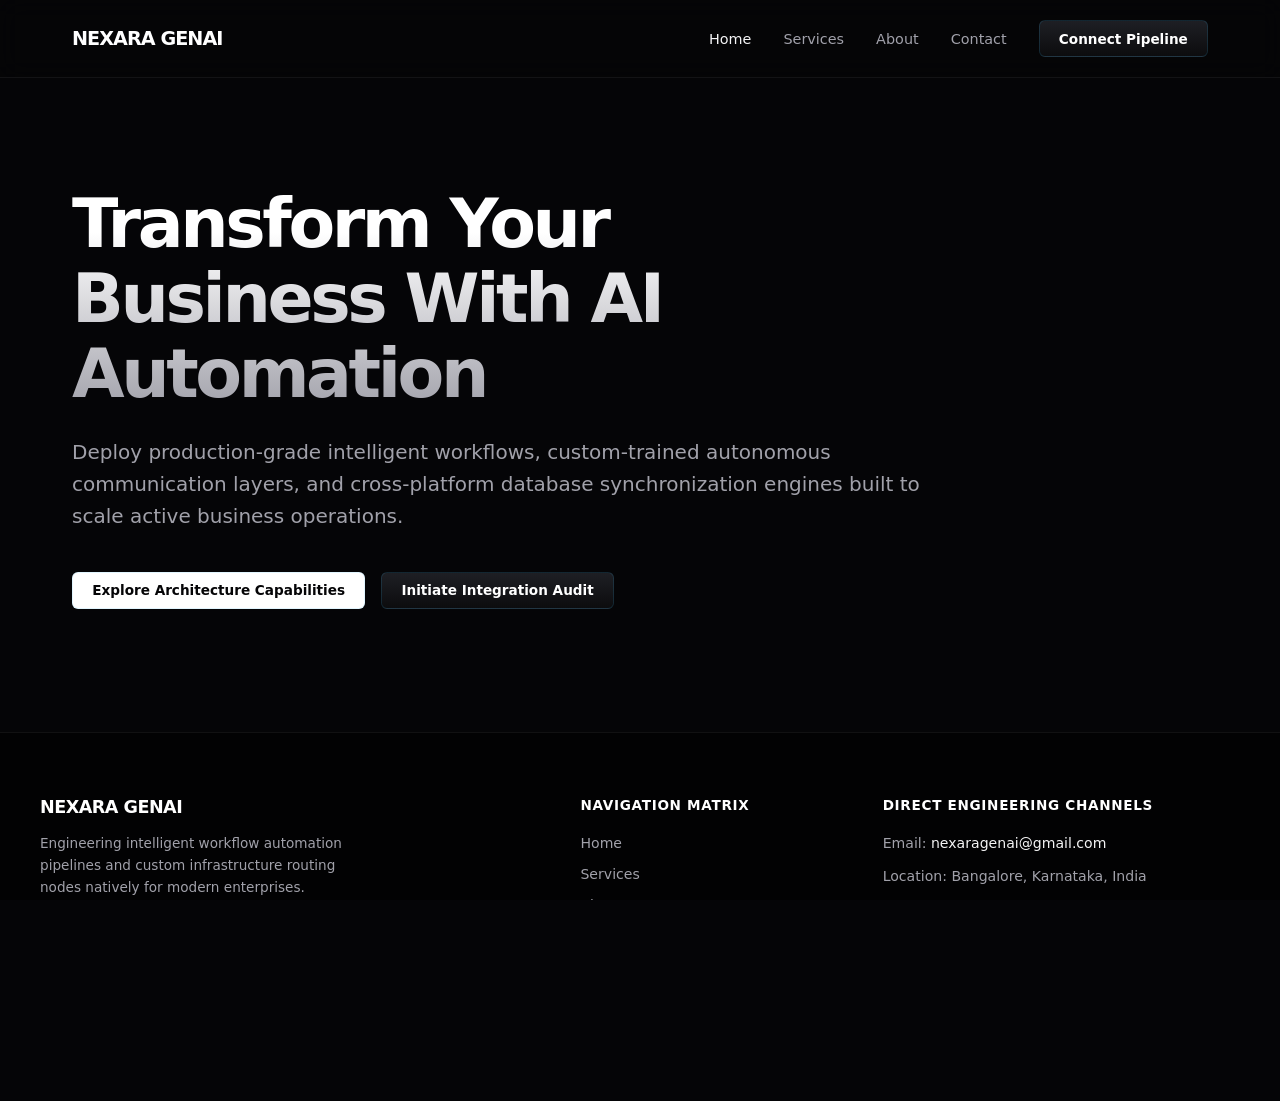
<file: index.html>
<!DOCTYPE html>
<html lang="en">
<head>
    <meta charset="UTF-8">
    <meta name="viewport" content="width=device-width, initial-scale=1.0">
    <title>Nexara GenAI — Enterprise AI Automation Systems</title>
    <link rel="stylesheet" href="assets/css/style.css">
    <style>
        .hero-layout { height: 60vh; display: flex; flex-direction: column; justify-content: center; align-items: flex-start; max-width: 850px; }
        .hero-layout h1 { font-size: 4.25rem; font-weight: 800; letter-spacing: -0.05em; line-height: 1.1; margin-bottom: 1.5rem; background: linear-gradient(180deg, #fff 20%, #a1a1aa 100%); -webkit-background-clip: text; -webkit-text-fill-color: transparent; }
        .hero-layout p { color: var(--text-secondary); font-size: 1.25rem; line-height: 1.6; margin-bottom: 2.5rem; }
        @media(max-width:768px) { .hero-layout h1 { font-size: 2.75rem; } .hero-layout p { font-size: 1.1rem; } }
    </style>
</head>
<body>
    <header>
        <nav class="nav-container">
            <a href="index.html" class="nav-logo">NEXARA GENAI</a>
            <div class="nav-right-block">
                <ul class="nav-links">
                    <li><a href="index.html">Home</a></li>
                    <li><a href="services.html">Services</a></li>
                    <li><a href="about.html">About</a></li>
                    <li><a href="contact.html">Contact</a></li>
                </ul>
                <a href="contact.html" class="cta-btn">Connect Pipeline</a>
                <button class="burger" aria-label="Toggle Navigation Options">
                    <div class="line1"></div><div class="line2"></div><div class="line3"></div>
                </button>
            </div>
        </nav>
    </header>
    <main class="grid-container">
        <section class="hero-layout">
            <h1>Transform Your Business With AI Automation</h1>
            <p>Deploy production-grade intelligent workflows, custom-trained autonomous communication layers, and cross-platform database synchronization engines built to scale active business operations.</p>
            <div style="display:flex; gap:1rem; flex-wrap: wrap;">
                <a href="services.html" class="cta-btn" style="background:#fff; color:#050507;">Explore Architecture Capabilities</a>
                <a href="contact.html" class="cta-btn">Initiate Integration Audit</a>
            </div>
        </section>
    </main>
    <footer>
        <div class="footer-grid">
            <div class="footer-brand">
                <h4>NEXARA GENAI</h4>
                <p>Engineering intelligent workflow automation pipelines and custom infrastructure routing nodes natively for modern enterprises.</p>
            </div>
            <div class="footer-links">
                <h5>Navigation Matrix</h5>
                <ul>
                    <li><a href="index.html">Home</a></li>
                    <li><a href="services.html">Services</a></li>
                    <li><a href="about.html">About</a></li>
                    <li><a href="contact.html">Contact</a></li>
                </ul>
            </div>
            <div class="footer-contacts">
                <h5>Direct Engineering Channels</h5>
                <p>Email: <a href="mailto:nexaragenai@gmail.com">nexaragenai@gmail.com</a></p>
                <p>Location: Bangalore, Karnataka, India</p>
            </div>
        </div>
        <div class="footer-bottom">
            <p>&copy; 2026 Nexara GenAI. All Core Systems Operational.</p>
        </div>
    </footer>
    <script src="assets/js/main.js"></script>
</body>
</html>
</file>
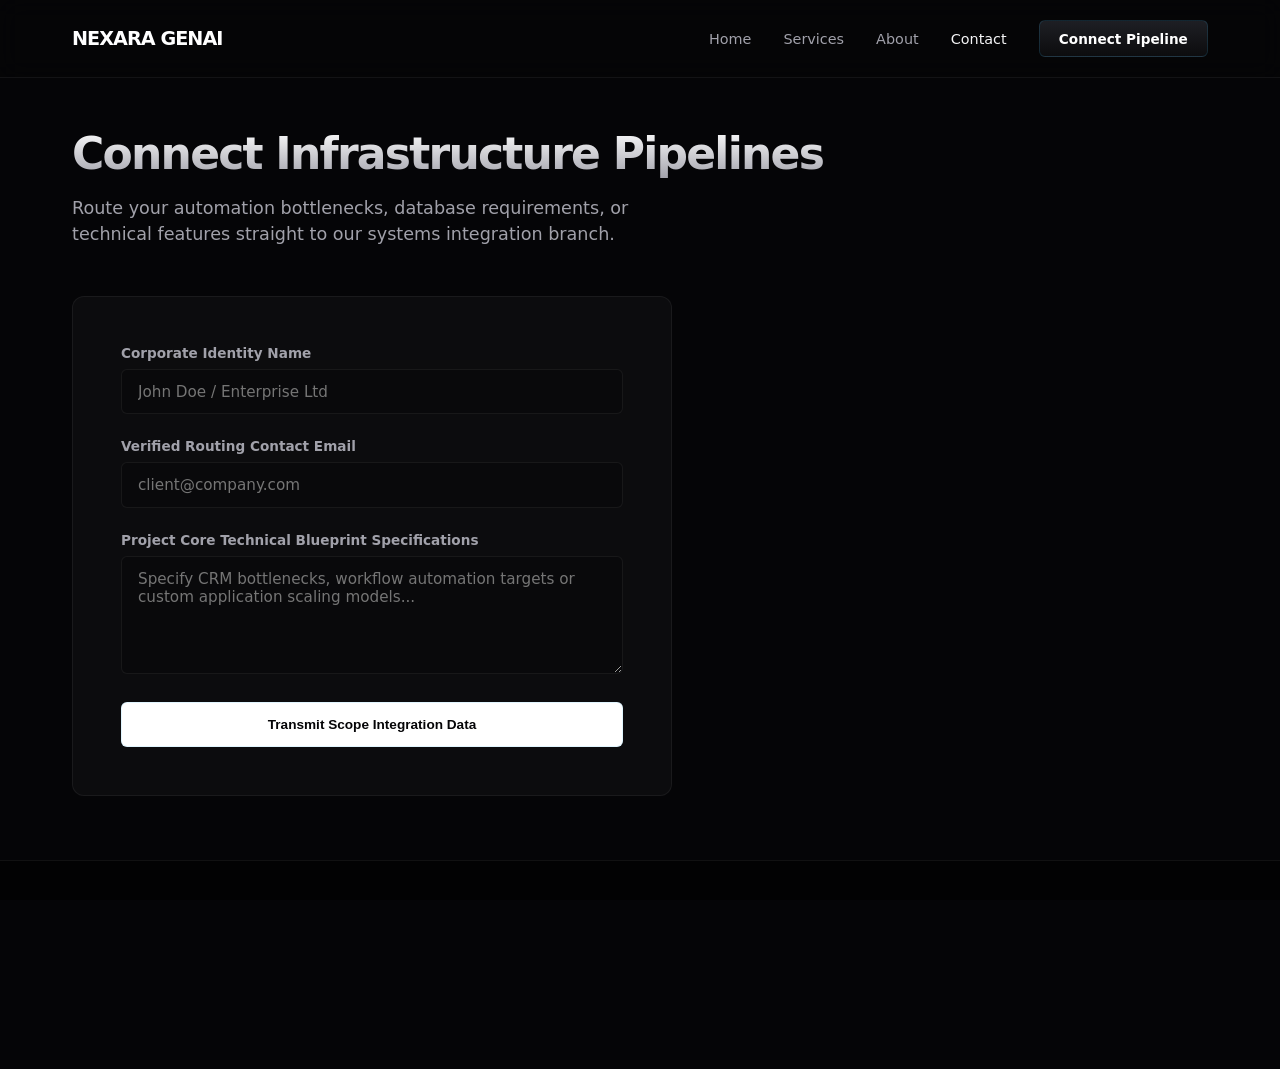
<file: contact.html>
<!DOCTYPE html>
<html lang="en">
<head>
    <meta charset="UTF-8">
    <meta name="viewport" content="width=device-width, initial-scale=1.0">
    <title>Initiate System Integration — Nexara GenAI</title>
    <link rel="stylesheet" href="assets/css/style.css">
</head>
<body>
    <header>
        <nav class="nav-container">
            <a href="index.html" class="nav-logo">NEXARA GENAI</a>
            <div class="nav-right-block">
                <ul class="nav-links">
                    <li><a href="index.html">Home</a></li>
                    <li><a href="services.html">Services</a></li>
                    <li><a href="about.html">About</a></li>
                    <li><a href="contact.html">Contact</a></li>
                </ul>
                <a href="contact.html" class="cta-btn">Connect Pipeline</a>
            </div>
        </nav>
    </header>
    <main class="grid-container">
        <h2 class="section-title">Connect Infrastructure Pipelines</h2>
        <p class="section-subtitle">Route your automation bottlenecks, database requirements, or technical features straight to our systems integration branch.</p>
        <form class="corporate-form" action="#" method="POST">
            <div class="form-group">
                <label for="corporate-name">Corporate Identity Name</label>
                <input type="text" id="corporate-name" name="name" placeholder="John Doe / Enterprise Ltd" required>
            </div>
            <div class="form-group">
                <label for="corporate-email">Verified Routing Contact Email</label>
                <input type="email" id="corporate-email" name="email" placeholder="client@company.com" required>
            </div>
            <div class="form-group">
                <label for="corporate-blueprint">Project Core Technical Blueprint Specifications</label>
                <textarea id="corporate-blueprint" name="scope" rows="5" placeholder="Specify CRM bottlenecks, workflow automation targets or custom application scaling models..." required></textarea>
            </div>
            <button type="submit" class="cta-btn" style="width: 100%; background: #fff; color: #050507; padding: 0.9rem;">Transmit Scope Integration Data</button>
        </form>
    </main>
    <footer>
        <div class="footer-bottom">
            <p>&copy; 2026 Nexara GenAI. All Core Systems Operational.</p>
        </div>
    </footer>
    <script src="assets/js/main.js"></script>
</body>
</html>
</file>
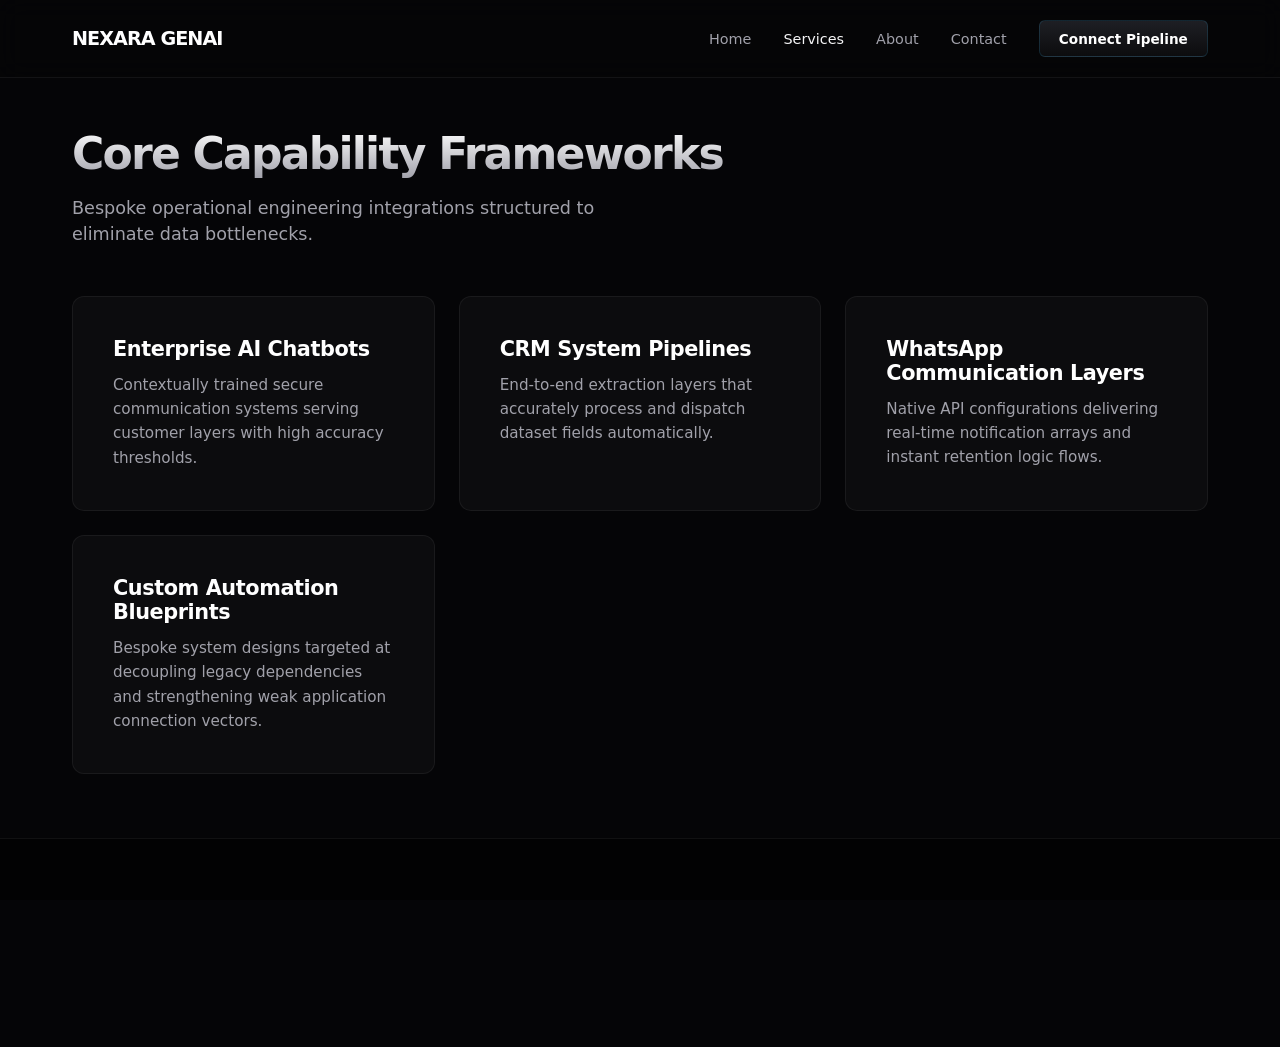
<file: services.html>
<!DOCTYPE html>
<html lang="en">
<head>
    <meta charset="UTF-8">
    <meta name="viewport" content="width=device-width, initial-scale=1.0">
    <title>Services Framework — Nexara GenAI</title>
    <link rel="stylesheet" href="assets/css/style.css">
    <style>
        .service-title { font-size: 1.3rem; font-weight: 700; margin-bottom: 0.75rem; color: #fff; letter-spacing: -0.02em; }
        .service-desc { color: var(--text-secondary); font-size: 0.95rem; line-height: 1.6; }
    </style>
</head>
<body>
    <header>
        <nav class="nav-container">
            <a href="index.html" class="nav-logo">NEXARA GENAI</a>
            <div class="nav-right-block">
                <ul class="nav-links">
                    <li><a href="index.html">Home</a></li>
                    <li><a href="services.html">Services</a></li>
                    <li><a href="about.html">About</a></li>
                    <li><a href="contact.html">Contact</a></li>
                </ul>
                <a href="contact.html" class="cta-btn">Connect Pipeline</a>
            </div>
        </nav>
    </header>
    <main class="grid-container">
        <h2 class="section-title">Core Capability Frameworks</h2>
        <p class="section-subtitle">Bespoke operational engineering integrations structured to eliminate data bottlenecks.</p>
        <div class="card-matrix">
            <div class="premium-card">
                <div class="service-title">Enterprise AI Chatbots</div>
                <div class="service-desc">Contextually trained secure communication systems serving customer layers with high accuracy thresholds.</div>
            </div>
            <div class="premium-card">
                <div class="service-title">CRM System Pipelines</div>
                <div class="service-desc">End-to-end extraction layers that accurately process and dispatch dataset fields automatically.</div>
            </div>
            <div class="premium-card">
                <div class="service-title">WhatsApp Communication Layers</div>
                <div class="service-desc">Native API configurations delivering real-time notification arrays and instant retention logic flows.</div>
            </div>
            <div class="premium-card">
                <div class="service-title">Custom Automation Blueprints</div>
                <div class="service-desc">Bespoke system designs targeted at decoupling legacy dependencies and strengthening weak application connection vectors.</div>
            </div>
        </div>
    </main>
    <footer>
        <div class="footer-bottom">
            <p>&copy; 2026 Nexara GenAI. All Core Systems Operational.</p>
        </div>
    </footer>
    <script src="assets/js/main.js"></script>
</body>
</html>
</file>
<file: assets/css/style.css>
/* Nexara GenAI — Premium Dark/Grid Production Architecture */
:root {
    --bg-main: #050507;
    --bg-card: #0c0c0e;
    --accent-glow: #38bdf8;
    --text-primary: #f4f4f5;
    --text-secondary: #a1a1aa;
    --border-color: rgba(255, 255, 255, 0.06);
    --border-glow: rgba(56, 189, 248, 0.15);
    --font-sans: 'Inter', system-ui, -apple-system, sans-serif;
}

* {
    box-sizing: border-box;
    margin: 0;
    padding: 0;
}

html, body {
    background-color: var(--bg-main);
    color: var(--text-primary);
    font-family: var(--font-sans);
    text-rendering: optimizeLegibility;
    -webkit-font-smoothing: antialiased;
    overflow-x: hidden;
    width: 100%;
    height: 100%;
}

body {
    display: flex;
    flex-direction: column;
    min-height: 100vh;
}

main {
    flex-grow: 1;
}

/* Glassmorphism Sticky Header Engine */
header {
    position: fixed;
    top: 0;
    width: 100%;
    z-index: 1000;
    background: rgba(5, 5, 7, 0.8);
    backdrop-filter: blur(12px);
    -webkit-backdrop-filter: blur(12px);
    border-bottom: 1px solid var(--border-color);
}

.nav-container {
    max-width: 1200px;
    margin: 0 auto;
    display: flex;
    justify-content: space-between;
    align-items: center;
    padding: 1.25rem 2rem;
    width: 100%;
}

.nav-logo {
    font-size: 1.2rem;
    font-weight: 800;
    letter-spacing: -0.05em;
    color: #fff;
    text-decoration: none;
}

.nav-right-block {
    display: flex;
    align-items: center;
    gap: 2rem;
}

.nav-links {
    display: flex;
    gap: 2rem;
    list-style: none;
    align-items: center;
}

.nav-links a {
    color: var(--text-secondary);
    text-decoration: none;
    font-size: 0.9rem;
    font-weight: 500;
    transition: color 0.2s ease;
}

.nav-links a:hover, .nav-links a.active {
    color: var(--text-primary);
}

.cta-btn {
    background: linear-gradient(180deg, #1e1f24 0%, #0c0c0e 100%);
    border: 1px solid var(--border-glow);
    color: #fff;
    padding: 0.6rem 1.2rem;
    border-radius: 6px;
    font-size: 0.85rem;
    font-weight: 600;
    text-decoration: none;
    transition: transform 0.2s, border-color 0.2s;
    cursor: pointer;
    white-space: nowrap;
}

.cta-btn:hover {
    transform: translateY(-1px);
    border-color: var(--accent-glow);
}

/* Mobile Responsive Menu Trigger Rules */
.burger {
    display: none;
    cursor: pointer;
    background: none;
    border: none;
    z-index: 1010;
}

.burger div {
    width: 22px;
    height: 2px;
    background-color: #fff;
    margin: 4px;
    transition: all 0.3s ease;
}

/* Container Layout Rules */
.grid-container {
    max-width: 1200px;
    margin: 8rem auto 4rem auto;
    padding: 0 2rem;
    width: 100%;
}

.section-title {
    font-size: 2.75rem;
    font-weight: 800;
    letter-spacing: -0.04em;
    margin-bottom: 1rem;
    background: linear-gradient(180deg, #fff 0%, #a1a1aa 100%);
    -webkit-background-clip: text;
    -webkit-text-fill-color: transparent;
}

.section-subtitle {
    color: var(--text-secondary);
    font-size: 1.1rem;
    max-width: 600px;
    margin-bottom: 3rem;
    line-height: 1.5;
}

/* Structural Card Matrix Framework */
.card-matrix {
    display: grid;
    grid-template-columns: repeat(auto-fit, minmax(300px, 1fr));
    gap: 1.5rem;
    margin-top: 2rem;
}

.premium-card {
    background: var(--bg-card);
    border: 1px solid var(--border-color);
    border-radius: 12px;
    padding: 2.5rem;
    transition: border-color 0.2s, transform 0.2s;
}

.premium-card:hover {
    border-color: var(--border-glow);
    transform: translateY(-2px);
}

/* Form Structural Design Modules */
.corporate-form {
    background: var(--bg-card);
    border: 1px solid var(--border-color);
    border-radius: 12px;
    padding: 3rem;
    max-width: 600px;
    width: 100%;
    margin-top: 2rem;
}

.form-group {
    margin-bottom: 1.5rem;
}

.form-group label {
    display: block;
    font-size: 0.85rem;
    font-weight: 600;
    margin-bottom: 0.5rem;
    color: var(--text-secondary);
}

.form-group input, .form-group textarea {
    width: 100%;
    background: rgba(0, 0, 0, 0.2);
    border: 1px solid var(--border-color);
    border-radius: 6px;
    padding: 0.8rem 1rem;
    color: #fff;
    font-family: inherit;
    font-size: 0.95rem;
    transition: border-color 0.2s, box-shadow 0.2s;
}

.form-group input:focus, .form-group textarea:focus {
    outline: none;
    border-color: var(--accent-glow);
    box-shadow: 0 0 0 3px rgba(56, 189, 248, 0.15);
}

/* Production Footer Framework */
footer {
    background-color: #020203;
    border-top: 1px solid var(--border-color);
    padding: 4rem 2rem 2rem 2rem;
    width: 100%;
    margin-top: auto;
}

.footer-grid {
    max-width: 1200px;
    margin: 0 auto;
    display: grid;
    grid-template-columns: 2fr 1fr 1.5fr;
    gap: 4rem;
    width: 100%;
}

.footer-brand h4 { color: #fff; margin-bottom: 1rem; font-size: 1.1rem; letter-spacing: -0.03em; }
.footer-brand p { color: var(--text-secondary); font-size: 0.85rem; max-width: 320px; line-height: 1.6; }
.footer-links h5, .footer-contacts h5 { color: #fff; margin-bottom: 1.25rem; font-size: 0.85rem; text-transform: uppercase; letter-spacing: 0.05em; }
.footer-links ul { list-style: none; }
.footer-links li { margin-bottom: 0.75rem; }
.footer-links a { color: var(--text-secondary); text-decoration: none; font-size: 0.88rem; transition: color 0.2s; }
.footer-links a:hover { color: #fff; }
.footer-contacts p { color: var(--text-secondary); font-size: 0.88rem; margin-bottom: 0.75rem; line-height: 1.5; }
.footer-contacts a { color: var(--text-primary); text-decoration: none; font-weight: 500; }

.footer-bottom {
    max-width: 1200px;
    margin: 4rem auto 0 auto;
    padding-top: 2rem;
    border-top: 1px solid rgba(255, 255, 255, 0.03);
    display: flex;
    justify-content: space-between;
    color: #52525b;
    font-size: 0.8rem;
    width: 100%;
}

/* Adaptive Breakpoint System Rules */
@media (max-width: 768px) {
    .burger { display: block; }
    .nav-links {
        position: fixed;
        top: 0;
        right: 0;
        height: 100vh;
        width: 100%;
        max-width: 320px;
        background-color: #0c0c0e;
        border-left: 1px solid var(--border-color);
        flex-direction: column;
        align-items: flex-start;
        justify-content: flex-start;
        padding: 6rem 2.5rem;
        gap: 1.75rem;
        transform: translateX(100%);
        transition: transform 0.3s cubic-bezier(0.4, 0, 0.2, 1);
        z-index: 1005;
    }
    .nav-links.nav-active { transform: translateX(0%); }
    .burger.toggle .line1 { transform: rotate(-45deg) translate(-4px, 5px); }
    .burger.toggle .line2 { opacity: 0; }
    .burger.toggle .line3 { transform: rotate(45deg) translate(-4px, -5px); }
    .footer-grid { grid-template-columns: 1fr; gap: 3rem; }
    .footer-bottom { flex-direction: column; gap: 1rem; }
}
</file>
